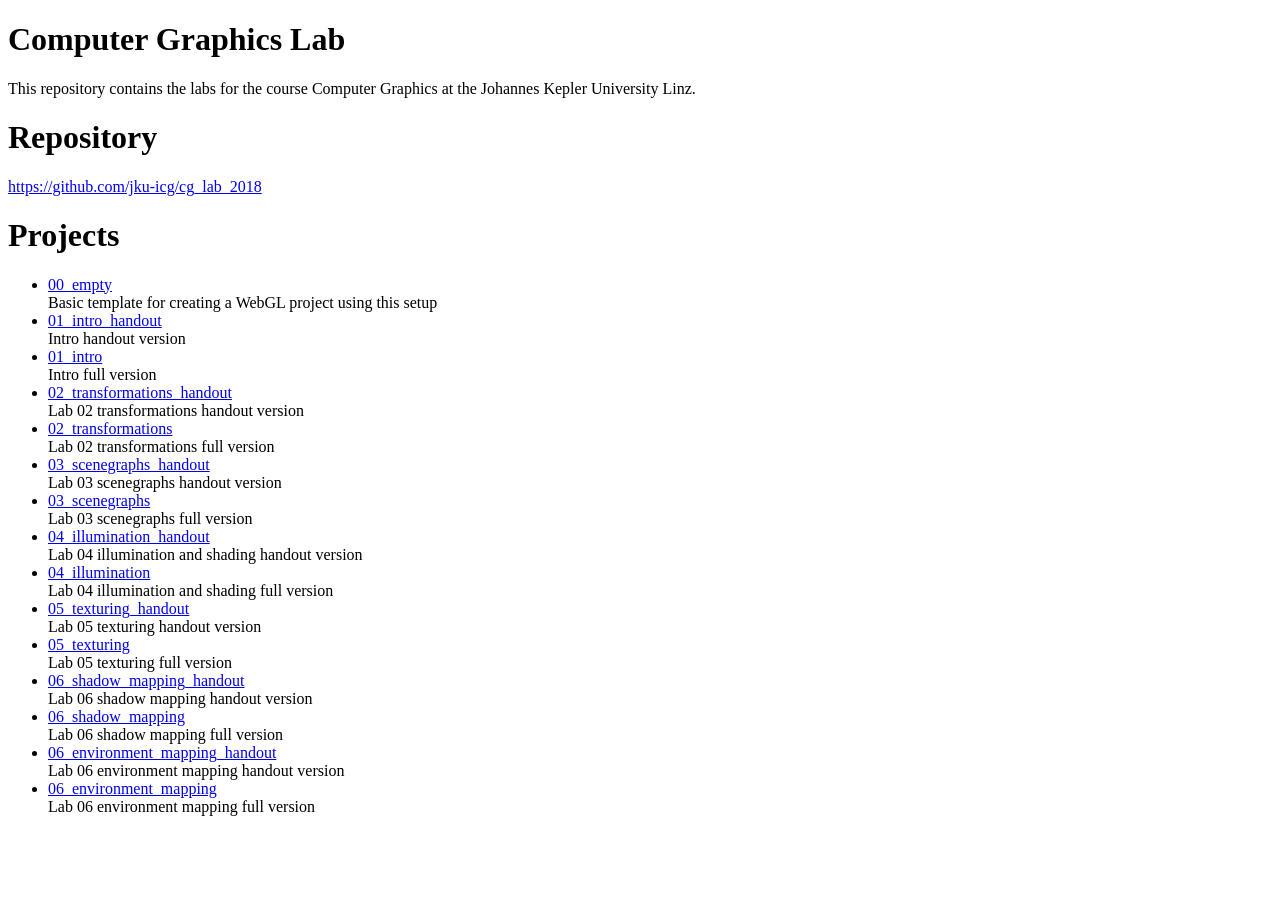
<file: cg_lab_2018-master/index.html>
<!DOCTYPE html>
<html lang="en">
<head>
    <meta charset="UTF-8">
    <title>Computer Graphics Lab</title>
</head>
<body>
    <h1>Computer Graphics Lab</h1>
    <p>
      This repository contains the labs for the course Computer Graphics at the Johannes Kepler University Linz.

    </p>

    <h1>Repository</h1>
    <p> <a href="https://github.com/jku-icg/cg_lab_2018">https://github.com/jku-icg/cg_lab_2018</a>
    </p>

    <h1>Projects</h1>

    <ul>
      <li><a href="./00_empty/">00_empty</a><br>
        Basic template for creating a WebGL project using this setup
      </li>
      <li><a href="./01_intro_handout/">01_intro_handout</a><br>
        Intro handout version
      </li>
      <li><a href="./01_intro/">01_intro</a><br>
        Intro full version
      </li>
      <li><a href="./02_transformations_handout/">02_transformations_handout</a><br>
        Lab 02 transformations handout version
      </li>
      <li><a href="./02_transformations/">02_transformations</a><br>
        Lab 02 transformations full version
      </li>
      <li><a href="./03_scenegraphs_handout/">03_scenegraphs_handout</a><br>
        Lab 03 scenegraphs handout version
      </li>
      <li><a href="./03_scenegraphs/">03_scenegraphs</a><br>
        Lab 03 scenegraphs full version
      </li>
      <li><a href="./04_illumination_handout/">04_illumination_handout</a><br>
        Lab 04 illumination and shading handout version
      </li>
      <li><a href="./04_illumination/">04_illumination</a><br>
        Lab 04 illumination and shading full version
      </li>
	    <li><a href="./05_texturing_handout/">05_texturing_handout</a><br>
        Lab 05 texturing handout version
      </li>
	    <li><a href="./05_texturing/">05_texturing</a><br>
        Lab 05 texturing full version
      </li>
	    <li><a href="./06_shadow_mapping_handout/">06_shadow_mapping_handout</a><br>
        Lab 06 shadow mapping handout version
      </li>
	    <li><a href="./06_shadow_mapping/">06_shadow_mapping</a><br>
        Lab 06 shadow mapping full version
      </li>
	    <li><a href="./06_environment_mapping_handout/">06_environment_mapping_handout</a><br>
        Lab 06 environment mapping handout version
      </li>
	    <li><a href="./06_environment_mapping/">06_environment_mapping</a><br>
        Lab 06 environment mapping full version
      </li>
    <!--
    -->
    </ul>
</body>
</html>
</file>
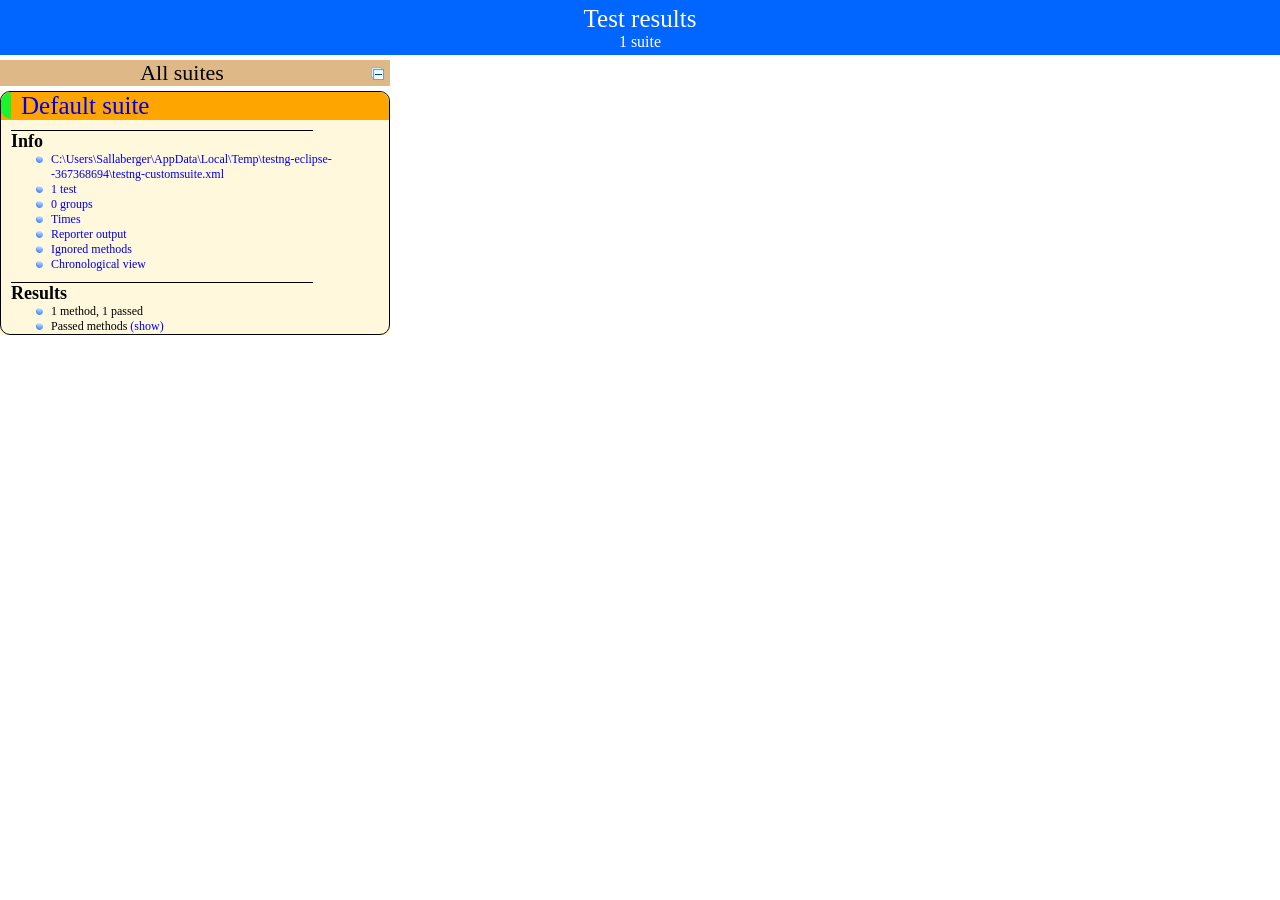
<file: test-output/index.html>
<!DOCTYPE html>

<html>
  <head>
  <meta charset='utf-8'>
  <title>TestNG reports</title>

    <link type="text/css" href="testng-reports.css" rel="stylesheet" />
    <script type="text/javascript" src="jquery-1.7.1.min.js"></script>
    <script type="text/javascript" src="testng-reports.js"></script>
    <script type="text/javascript" src="https://www.google.com/jsapi"></script>
    <script type='text/javascript'>
      google.load('visualization', '1', {packages:['table']});
      google.setOnLoadCallback(drawTable);
      var suiteTableInitFunctions = new Array();
      var suiteTableData = new Array();
    </script>
    <!--
      <script type="text/javascript" src="jquery-ui/js/jquery-ui-1.8.16.custom.min.js"></script>
     -->
  </head>

  <body>
    <div class="top-banner-root">
      <span class="top-banner-title-font">Test results</span>
      <br/>
      <span class="top-banner-font-1">1 suite</span>
    </div> <!-- top-banner-root -->
    <div class="navigator-root">
      <div class="navigator-suite-header">
        <span>All suites</span>
        <a href="#" class="collapse-all-link" title="Collapse/expand all the suites">
          <img class="collapse-all-icon" src="collapseall.gif">
          </img> <!-- collapse-all-icon -->
        </a> <!-- collapse-all-link -->
      </div> <!-- navigator-suite-header -->
      <div class="suite">
        <div class="rounded-window">
          <div class="suite-header light-rounded-window-top">
            <a href="#" class="navigator-link" panel-name="suite-Default_suite">
              <span class="suite-name border-passed">Default suite</span>
            </a> <!-- navigator-link -->
          </div> <!-- suite-header light-rounded-window-top -->
          <div class="navigator-suite-content">
            <div class="suite-section-title">
              <span>Info</span>
            </div> <!-- suite-section-title -->
            <div class="suite-section-content">
              <ul>
                <li>
                  <a href="#" class="navigator-link " panel-name="test-xml-Default_suite">
                    <span>C:\Users\Sallaberger\AppData\Local\Temp\testng-eclipse--367368694\testng-customsuite.xml</span>
                  </a> <!-- navigator-link  -->
                </li>
                <li>
                  <a href="#" class="navigator-link " panel-name="testlist-Default_suite">
                    <span class="test-stats">1 test</span>
                  </a> <!-- navigator-link  -->
                </li>
                <li>
                  <a href="#" class="navigator-link " panel-name="group-Default_suite">
                    <span>0 groups</span>
                  </a> <!-- navigator-link  -->
                </li>
                <li>
                  <a href="#" class="navigator-link " panel-name="times-Default_suite">
                    <span>Times</span>
                  </a> <!-- navigator-link  -->
                </li>
                <li>
                  <a href="#" class="navigator-link " panel-name="reporter-Default_suite">
                    <span>Reporter output</span>
                  </a> <!-- navigator-link  -->
                </li>
                <li>
                  <a href="#" class="navigator-link " panel-name="ignored-methods-Default_suite">
                    <span>Ignored methods</span>
                  </a> <!-- navigator-link  -->
                </li>
                <li>
                  <a href="#" class="navigator-link " panel-name="chronological-Default_suite">
                    <span>Chronological view</span>
                  </a> <!-- navigator-link  -->
                </li>
              </ul>
            </div> <!-- suite-section-content -->
            <div class="result-section">
              <div class="suite-section-title">
                <span>Results</span>
              </div> <!-- suite-section-title -->
              <div class="suite-section-content">
                <ul>
                  <li>
                    <span class="method-stats">1 method,   1 passed</span>
                  </li>
                  <li>
                    <span class="method-list-title passed">Passed methods</span>
                    <span class="show-or-hide-methods passed">
                      <a href="#" panel-name="suite-Default_suite" class="hide-methods passed suite-Default_suite"> (hide)</a> <!-- hide-methods passed suite-Default_suite -->
                      <a href="#" panel-name="suite-Default_suite" class="show-methods passed suite-Default_suite"> (show)</a> <!-- show-methods passed suite-Default_suite -->
                    </span>
                    <div class="method-list-content passed suite-Default_suite">
                      <span>
                        <img width="3%" src="passed.png"/>
                        <a href="#" class="method navigator-link" panel-name="suite-Default_suite" title="database.dao.ContainerDAOTest" hash-for-method="testCreateAndDelete">testCreateAndDelete</a> <!-- method navigator-link -->
                      </span>
                      <br/>
                    </div> <!-- method-list-content passed suite-Default_suite -->
                  </li>
                </ul>
              </div> <!-- suite-section-content -->
            </div> <!-- result-section -->
          </div> <!-- navigator-suite-content -->
        </div> <!-- rounded-window -->
      </div> <!-- suite -->
    </div> <!-- navigator-root -->
    <div class="wrapper">
      <div class="main-panel-root">
        <div panel-name="suite-Default_suite" class="panel Default_suite">
          <div class="suite-Default_suite-class-passed">
            <div class="main-panel-header rounded-window-top">
              <img src="passed.png"/>
              <span class="class-name">database.dao.ContainerDAOTest</span>
            </div> <!-- main-panel-header rounded-window-top -->
            <div class="main-panel-content rounded-window-bottom">
              <div class="method">
                <div class="method-content">
                  <a name="testCreateAndDelete">
                  </a> <!-- testCreateAndDelete -->
                  <span class="method-name">testCreateAndDelete</span>
                </div> <!-- method-content -->
              </div> <!-- method -->
            </div> <!-- main-panel-content rounded-window-bottom -->
          </div> <!-- suite-Default_suite-class-passed -->
        </div> <!-- panel Default_suite -->
        <div panel-name="test-xml-Default_suite" class="panel">
          <div class="main-panel-header rounded-window-top">
            <span class="header-content">C:\Users\Sallaberger\AppData\Local\Temp\testng-eclipse--367368694\testng-customsuite.xml</span>
          </div> <!-- main-panel-header rounded-window-top -->
          <div class="main-panel-content rounded-window-bottom">
            <pre>
&lt;?xml version=&quot;1.0&quot; encoding=&quot;UTF-8&quot;?&gt;
&lt;!DOCTYPE suite SYSTEM &quot;http://testng.org/testng-1.0.dtd&quot;&gt;
&lt;suite guice-stage=&quot;DEVELOPMENT&quot; name=&quot;Default suite&quot;&gt;
  &lt;test thread-count=&quot;5&quot; verbose=&quot;2&quot; name=&quot;Default test&quot;&gt;
    &lt;classes&gt;
      &lt;class name=&quot;database.dao.ContainerDAOTest&quot;&gt;
        &lt;methods&gt;
          &lt;include name=&quot;testCreateAndDelete&quot;/&gt;
        &lt;/methods&gt;
      &lt;/class&gt; &lt;!-- database.dao.ContainerDAOTest --&gt;
    &lt;/classes&gt;
  &lt;/test&gt; &lt;!-- Default test --&gt;
&lt;/suite&gt; &lt;!-- Default suite --&gt;
            </pre>
          </div> <!-- main-panel-content rounded-window-bottom -->
        </div> <!-- panel -->
        <div panel-name="testlist-Default_suite" class="panel">
          <div class="main-panel-header rounded-window-top">
            <span class="header-content">Tests for Default suite</span>
          </div> <!-- main-panel-header rounded-window-top -->
          <div class="main-panel-content rounded-window-bottom">
            <ul>
              <li>
                <span class="test-name">Default test (1 class)</span>
              </li>
            </ul>
          </div> <!-- main-panel-content rounded-window-bottom -->
        </div> <!-- panel -->
        <div panel-name="group-Default_suite" class="panel">
          <div class="main-panel-header rounded-window-top">
            <span class="header-content">Groups for Default suite</span>
          </div> <!-- main-panel-header rounded-window-top -->
          <div class="main-panel-content rounded-window-bottom">
          </div> <!-- main-panel-content rounded-window-bottom -->
        </div> <!-- panel -->
        <div panel-name="times-Default_suite" class="panel">
          <div class="main-panel-header rounded-window-top">
            <span class="header-content">Times for Default suite</span>
          </div> <!-- main-panel-header rounded-window-top -->
          <div class="main-panel-content rounded-window-bottom">
            <div class="times-div">
              <script type="text/javascript">
suiteTableInitFunctions.push('tableData_Default_suite');
function tableData_Default_suite() {
var data = new google.visualization.DataTable();
data.addColumn('number', 'Number');
data.addColumn('string', 'Method');
data.addColumn('string', 'Class');
data.addColumn('number', 'Time (ms)');
data.addRows(1);
data.setCell(0, 0, 0)
data.setCell(0, 1, 'testCreateAndDelete')
data.setCell(0, 2, 'database.dao.ContainerDAOTest')
data.setCell(0, 3, 362);
window.suiteTableData['Default_suite']= { tableData: data, tableDiv: 'times-div-Default_suite'}
return data;
}
              </script>
              <span class="suite-total-time">Total running time: 362 ms</span>
              <div id="times-div-Default_suite">
              </div> <!-- times-div-Default_suite -->
            </div> <!-- times-div -->
          </div> <!-- main-panel-content rounded-window-bottom -->
        </div> <!-- panel -->
        <div panel-name="reporter-Default_suite" class="panel">
          <div class="main-panel-header rounded-window-top">
            <span class="header-content">Reporter output for Default suite</span>
          </div> <!-- main-panel-header rounded-window-top -->
          <div class="main-panel-content rounded-window-bottom">
          </div> <!-- main-panel-content rounded-window-bottom -->
        </div> <!-- panel -->
        <div panel-name="ignored-methods-Default_suite" class="panel">
          <div class="main-panel-header rounded-window-top">
            <span class="header-content">0 ignored methods</span>
          </div> <!-- main-panel-header rounded-window-top -->
          <div class="main-panel-content rounded-window-bottom">
          </div> <!-- main-panel-content rounded-window-bottom -->
        </div> <!-- panel -->
        <div panel-name="chronological-Default_suite" class="panel">
          <div class="main-panel-header rounded-window-top">
            <span class="header-content">Methods in chronological order</span>
          </div> <!-- main-panel-header rounded-window-top -->
          <div class="main-panel-content rounded-window-bottom">
            <div class="chronological-class">
              <div class="chronological-class-name">database.dao.ContainerDAOTest</div> <!-- chronological-class-name -->
              <div class="configuration-test before">
                <span class="method-name">setUp</span>
                <span class="method-start">0 ms</span>
              </div> <!-- configuration-test before -->
              <div class="test-method">
                <span class="method-name">testCreateAndDelete</span>
                <span class="method-start">1691 ms</span>
              </div> <!-- test-method -->
              <div class="configuration-test after">
                <span class="method-name">tearDown</span>
                <span class="method-start">2055 ms</span>
              </div> <!-- configuration-test after -->
          </div> <!-- main-panel-content rounded-window-bottom -->
        </div> <!-- panel -->
      </div> <!-- main-panel-root -->
    </div> <!-- wrapper -->
  </body>
</html>
</file>
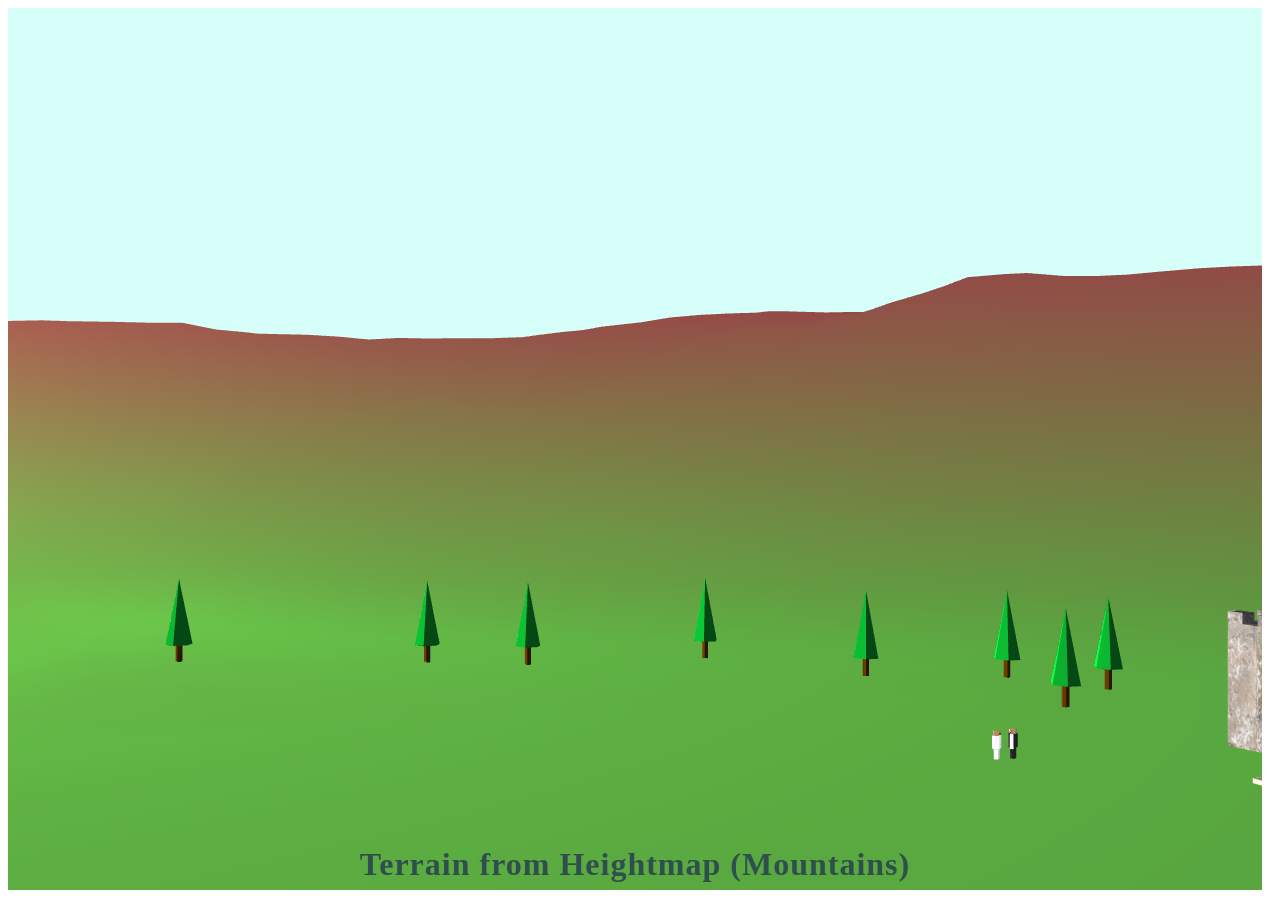
<file: cg_lab_2018-master/00_empty/index.html>
<!DOCTYPE html>
<html lang="en">
<head>
    <meta charset="UTF-8">
    <title>Medieval Fantasy</title>
    <link rel="stylesheet" href="style.css">
</head>
<body class="fullscreen">
    <!-- include helper library for matrix computation -->
    <script src="../libs/gl-matrix.js"></script>
    <!-- include our framework with utilities -->
    <script src="../libs/framework.js"></script>
    <!-- include the main script -->
    <script src="src/main.js"></script>

    <!-- include own scripts -->
    <script src="src/camera/camera.js"></script>
    <script src="src/camera/camera_flights.js"></script>

    <script src="src/utils/materials.js"></script>
    <script src="src/utils/utils.js"></script>
    <script src="src/utils/stats.js"></script>

    <script src="src/lights.js"></script>
    <script src="src/customsgnodes.js"></script>
    <script src="src/sceneelementfactory.js"></script>
    <script src="src/animation_classes.js"></script>

    <div id="statsDiv" style="float:left;">
      <div id="oldstats"  class="statusPanel">old</div>
      <div id="stats"     class="statusPanel">new</div>
      <button onclick="makeSnapshot()" style="margin-left:10px;">Snapshot</button>
      <div id="snapshot"  class="statusPanel">snapshot</div>
    </div>

    <div id="controlDiv" style="float:left;">
      <table>
        <tr>
          <td>pos x</td>  <td><input id="positionx" type="number" oninput="updateCameraFromPannel()" value="0"/></td>
          <td>y</td>      <td><input id="positiony" type="number" oninput="updateCameraFromPannel()" value="0"/></td>
          <td>z</td>      <td><input id="positionz" type="number" oninput="updateCameraFromPannel()" value="0"/></td>
          <td/>
        </tr>
        <tr>
          <td>target x</td>   <td><input id="targetx" type="number" oninput="updateCameraFromPannel()" value="0"/></td>
          <td>y</td>          <td><input id="targety" type="number" oninput="updateCameraFromPannel()" value="0"/></td>
          <td>z</td>          <td><input id="targetz" type="number" oninput="updateCameraFromPannel()" value="0"/></td>
          <td/>
        <tr>
        <tr>
          <td>rotation x</td>  <td><input id="rotationx" type="number" oninput="updateCameraFromPannel()" value="0"/></td>
          <td>y</td>           <td><input id="rotationy" type="number" oninput="updateCameraFromPannel()" value="0"/></td>
          <td colspan = "2">  <button id="updateCameraFromPannel" onclick="updateCameraFromPannel()" style="margin-left:10px;">update Camera</button></td>
          <td> <button id="updatePannelFromCamera" onclick="updatePannelFromCamera()" style="margin-left:10px;">update Pannel</button></td>
        </tr>
        <tr>
      </table>

    </div>

</body>
</html>
</file>
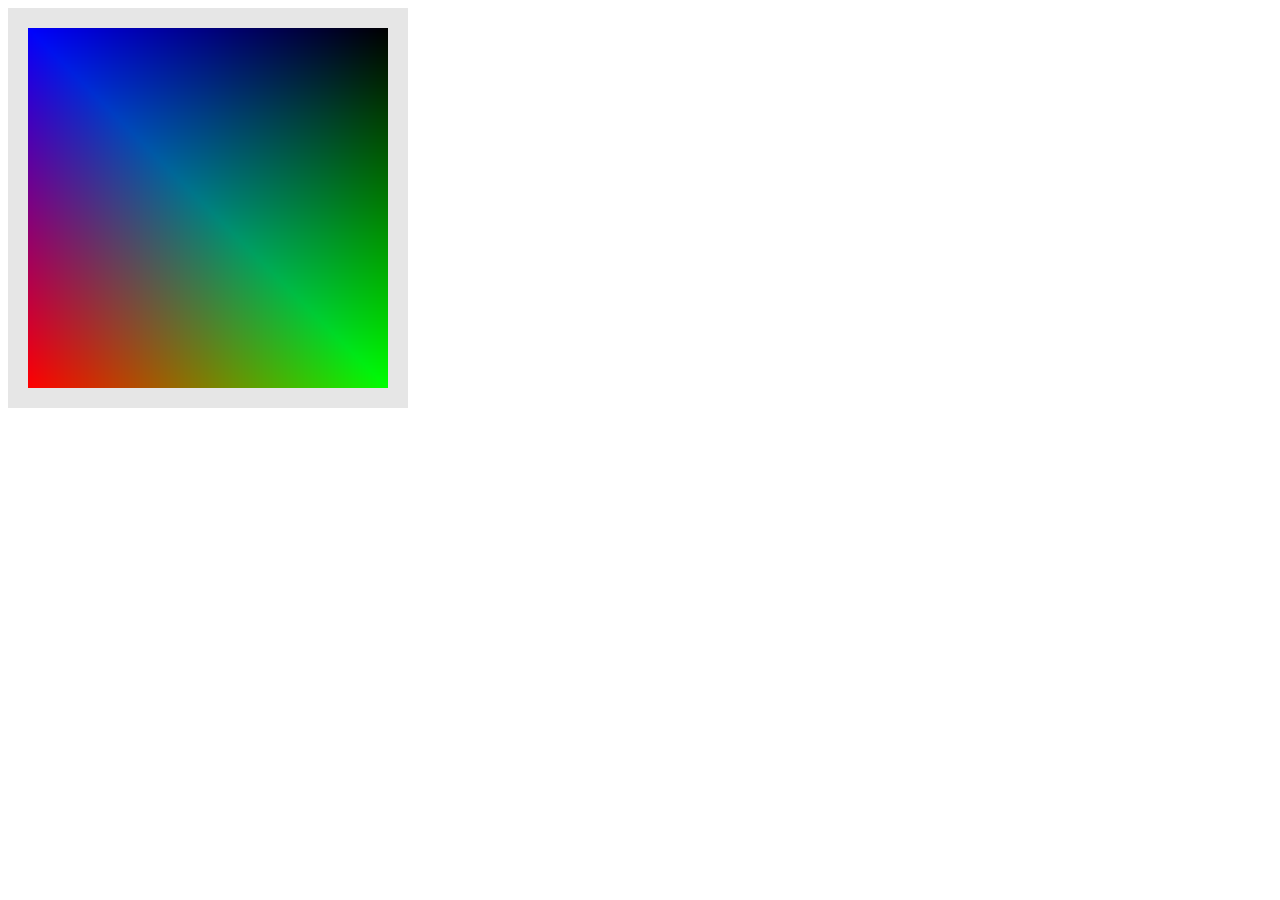
<file: cg_lab_2018-master/01_intro/index.html>
<!DOCTYPE html>
<html lang="en">
<head>
    <meta charset="UTF-8">
    <title>Introduction</title>
    <link rel="stylesheet" href="style.css">
</head>
<body>
    <!-- include helper library for matrix computation -->
    <script src="../libs/gl-matrix.js"></script>
    <!-- include our framework with utilities -->
    <script src="../libs/framework.js"></script>
    <!-- include the main script -->
    <script src="main.js"></script>
</body>
</html>
</file>
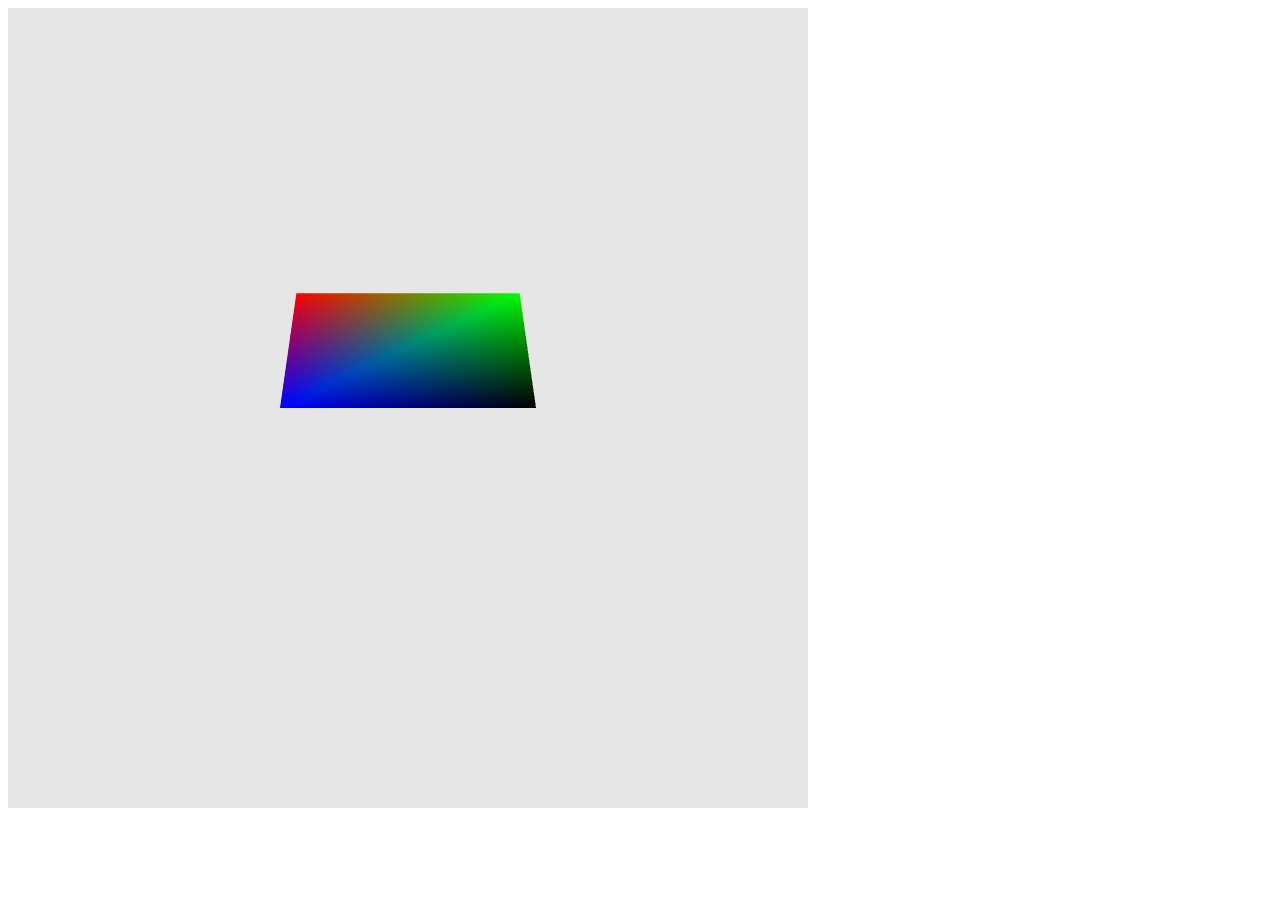
<file: cg_lab_2018-master/02_transformations/index.html>
<!DOCTYPE html>
<html lang="en">
<head>
    <meta charset="UTF-8">
    <title>WebGL Playground</title>
    <link rel="stylesheet" href="style.css">
</head>
<body>
    <script src="../libs/gl-matrix.js"></script>
    <!--include our framework with utilities-->
    <script src="../libs/framework.js"></script>
    <!--include the main script-->
    <script src="main.js"></script>
</body>
</html>
</file>
<file: test-output/testng-reports.css>
body {
    margin: 0px 0px 5px 5px;
}

ul {
    margin: 0px;
}

li {
    list-style-type: none;
}

a {
    text-decoration: none;
}

a:hover {
    text-decoration: underline;
}

.navigator-selected {
    background: #ffa500;
}

.wrapper {
    position: absolute;
    top: 60px;
    bottom: 0;
    left: 400px;
    right: 0;
    overflow: auto;
}

.navigator-root {
    position: absolute;
    top: 60px;
    bottom: 0;
    left: 0;
    width: 400px;
    overflow-y: auto;
}

.suite {
    margin: 0px 10px 10px 0px;
    background-color: #fff8dc;
}

.suite-name {
    padding-left: 10px;
    font-size: 25px;
    font-family: Times;
}

.main-panel-header {
    padding: 5px;
    background-color: #9FB4D9; //afeeee;
    font-family: monospace;
    font-size: 18px;
}

.main-panel-content {
    padding: 5px;
    margin-bottom: 10px;
    background-color: #DEE8FC; //d0ffff;
}

.rounded-window {
    border-radius: 10px;
    border-style: solid;
    border-width: 1px;
}

.rounded-window-top {
    border-top-right-radius: 10px 10px;
    border-top-left-radius: 10px 10px;
    border-style: solid;
    border-width: 1px;
    overflow: auto;
}

.light-rounded-window-top {
    border-top-right-radius: 10px 10px;
    border-top-left-radius: 10px 10px;
}

.rounded-window-bottom {
    border-style: solid;
    border-width: 0px 1px 1px 1px;
    border-bottom-right-radius: 10px 10px;
    border-bottom-left-radius: 10px 10px;
    overflow: auto;
}

.method-name {
    font-size: 12px;
    font-family: monospace;
}

.method-content {
    border-style: solid;
    border-width: 0px 0px 1px 0px;
    margin-bottom: 10;
    padding-bottom: 5px;
    width: 80%;
}

.parameters {
    font-size: 14px;
    font-family: monospace;
}

.stack-trace {
    white-space: pre;
    font-family: monospace;
    font-size: 12px;
    font-weight: bold;
    margin-top: 0px;
    margin-left: 20px;
}

.testng-xml {
    font-family: monospace;
}

.method-list-content {
    margin-left: 10px;
}

.navigator-suite-content {
    margin-left: 10px;
    font: 12px 'Lucida Grande';
}

.suite-section-title {
    margin-top: 10px;
    width: 80%;
    border-style: solid;
    border-width: 1px 0px 0px 0px;
    font-family: Times;
    font-size: 18px;
    font-weight: bold;
}

.suite-section-content {
    list-style-image: url(bullet_point.png);
}

.top-banner-root {
    position: absolute;
    top: 0;
    height: 45px;
    left: 0;
    right: 0;
    padding: 5px;
    margin: 0px 0px 5px 0px;
    background-color: #0066ff;
    font-family: Times;
    color: #fff;
    text-align: center;
}

.top-banner-title-font {
    font-size: 25px;
}

.test-name {
    font-family: 'Lucida Grande';
    font-size: 16px;
}

.suite-icon {
    padding: 5px;
    float: right;
    height: 20;
}

.test-group {
    font: 20px 'Lucida Grande';
    margin: 5px 5px 10px 5px;
    border-width: 0px 0px 1px 0px;
    border-style: solid;
    padding: 5px;
}

.test-group-name {
    font-weight: bold;
}

.method-in-group {
    font-size: 16px;
    margin-left: 80px;
}

table.google-visualization-table-table {
    width: 100%;
}

.reporter-method-name {
    font-size: 14px;
    font-family: monospace;
}

.reporter-method-output-div {
    padding: 5px;
    margin: 0px 0px 5px 20px;
    font-size: 12px;
    font-family: monospace;
    border-width: 0px 0px 0px 1px;
    border-style: solid;
}

.ignored-class-div {
    font-size: 14px;
    font-family: monospace;
}

.ignored-methods-div {
    padding: 5px;
    margin: 0px 0px 5px 20px;
    font-size: 12px;
    font-family: monospace;
    border-width: 0px 0px 0px 1px;
    border-style: solid;
}

.border-failed {
    border-top-left-radius: 10px 10px;
    border-bottom-left-radius: 10px 10px;
    border-style: solid;
    border-width: 0px 0px 0px 10px;
    border-color: #f00;
}

.border-skipped {
    border-top-left-radius: 10px 10px;
    border-bottom-left-radius: 10px 10px;
    border-style: solid;
    border-width: 0px 0px 0px 10px;
    border-color: #edc600;
}

.border-passed {
    border-top-left-radius: 10px 10px;
    border-bottom-left-radius: 10px 10px;
    border-style: solid;
    border-width: 0px 0px 0px 10px;
    border-color: #19f52d;
}

.times-div {
    text-align: center;
    padding: 5px;
}

.suite-total-time {
    font: 16px 'Lucida Grande';
}

.configuration-suite {
    margin-left: 20px;
}

.configuration-test {
    margin-left: 40px;
}

.configuration-class {
    margin-left: 60px;
}

.configuration-method {
    margin-left: 80px;
}

.test-method {
    margin-left: 100px;
}

.chronological-class {
    background-color: #0ccff;
    border-style: solid;
    border-width: 0px 0px 1px 1px;
}

.method-start {
    float: right;
}

.chronological-class-name {
    padding: 0px 0px 0px 5px;
    color: #008;
}

.after, .before, .test-method {
    font-family: monospace;
    font-size: 14px;
}

.navigator-suite-header {
    font-size: 22px;
    margin: 0px 10px 5px 0px;
    background-color: #deb887;
    text-align: center;
}

.collapse-all-icon {
    padding: 5px;
    float: right;
}
</file>
<file: cg_lab_2018-master/00_empty/style.css>
canvas {
  width: 75vw;
  height: 85vh;
}

.fullscreen canvas{
    width: 98vw;
    height: 98vh;
}


.fullscreen div{
    display:none;
}

p {
  position: relative;
  margin-top: -1.5em;
  font: bold 2em Verdana;
  color: #2F4F4F;
  letter-spacing: 1px;
  text-align: center;
}

/* TODO add option to hide/show me via keyboard binding */
.statusPanel{
  width:17vW;
  height:25vH;
  font-size:1.1em;
  margin:10px;
  padding:5px;
  border:1px solid grey;
}
</file>
<file: cg_lab_2018-master/01_intro/style.css>
p {
  position: relative;
  margin-top: -1.5em;
  font: bold 2em Verdana;
  color: #2F4F4F;
  letter-spacing: 1px;
  text-align: center;
}
</file>
<file: cg_lab_2018-master/02_transformations/style.css>
p {
  position: relative;
  margin-top: -1.5em;
  font: bold 2em Verdana;
  color: #2F4F4F;
  letter-spacing: 1px;
  text-align: center;
}
</file>
